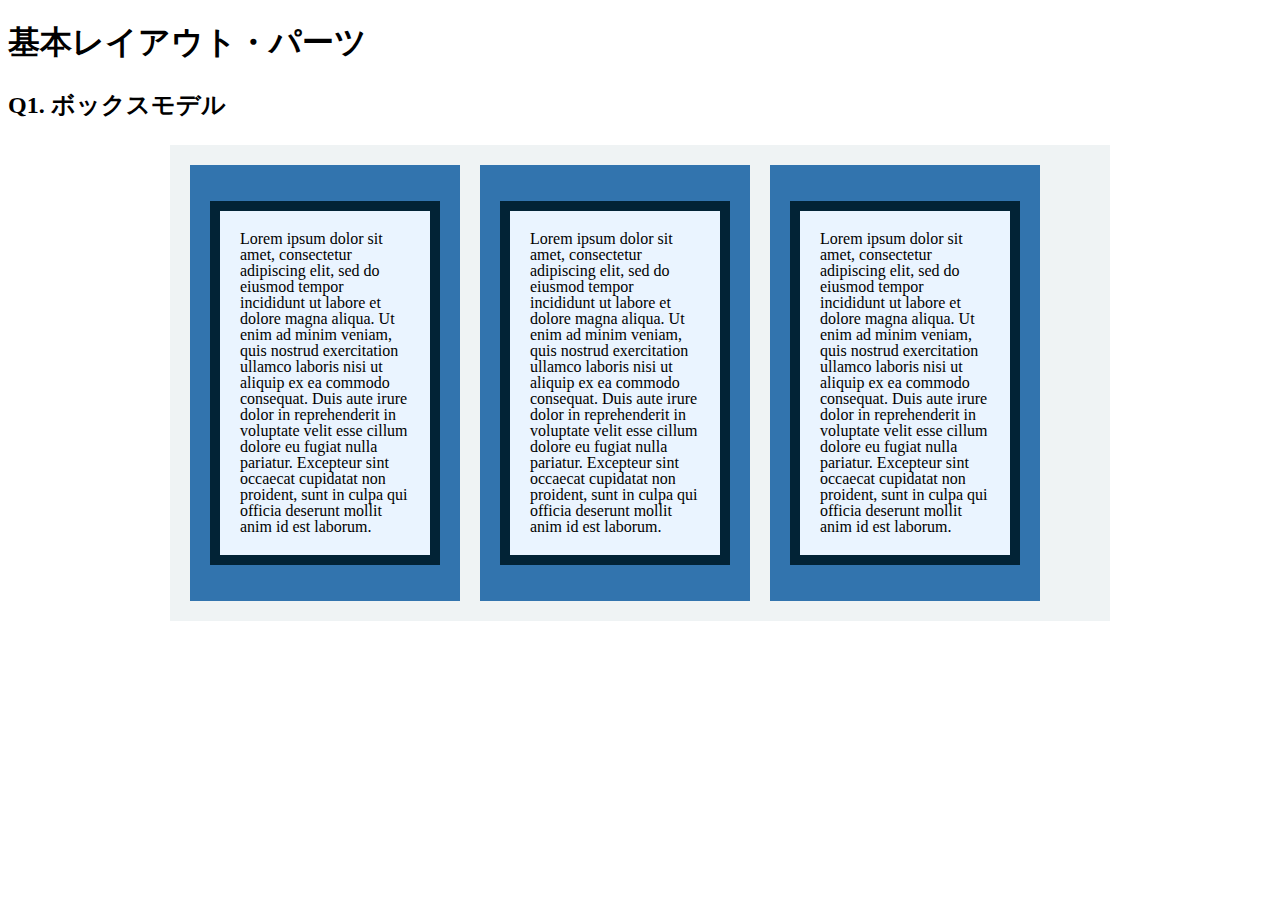
<file: layout_parts/q1/index.html>
<!DOCTYPE html>
<html>
  <head>
    <meta charset="utf-8">
    <meta http-equiv="X-UA-Compatible" content="IE=edge">
    <meta name="viewport" content="width=device-width, initial-scale=1.0, maximum-scale=1.0, user-scalable=no">
    <meta name="format-detection" content="telephone=no">
    <title>基本レイアウト・パーツ</title>
    <link rel="stylesheet" href="http://gizumo-inc.github.io/sample/front-lesson/layout_parts_new/assets/css/reset.css">
    <link rel="stylesheet" href="http://gizumo-inc.github.io/sample/front-lesson/layout_parts_new/assets/css/base.css">
    <link rel="stylesheet" href="css/style.css">
  </head>
  <body>
    <div class="wrapper">
      <h1 class="title">基本レイアウト・パーツ</h1>
      <h2 class="headline">
        <p class="headline__text">Q1. ボックスモデル</p>
      </h2>
      <div class="box">
        <!-- 回答はクラスq1の要素の中に書いてね -->
        <!-- すでについてるクラスにはstyleを指定しない。styleをつける場合は自分で新たにクラスをつけること -->
        <div class="q1 content clearfix">
          <div class="section">
            <p class="text">Lorem ipsum dolor sit amet, consectetur adipiscing elit, sed do eiusmod tempor incididunt ut labore et dolore magna aliqua. Ut enim ad minim veniam, quis nostrud exercitation ullamco laboris nisi ut aliquip ex ea commodo consequat. Duis aute irure dolor in reprehenderit in voluptate velit esse cillum dolore eu fugiat nulla pariatur. Excepteur sint occaecat cupidatat non proident, sunt in culpa qui officia deserunt mollit anim id est laborum.</p>
          </div>
          <div class="section">
            <p class="text">Lorem ipsum dolor sit amet, consectetur adipiscing elit, sed do eiusmod tempor incididunt ut labore et dolore magna aliqua. Ut enim ad minim veniam, quis nostrud exercitation ullamco laboris nisi ut aliquip ex ea commodo consequat. Duis aute irure dolor in reprehenderit in voluptate velit esse cillum dolore eu fugiat nulla pariatur. Excepteur sint occaecat cupidatat non proident, sunt in culpa qui officia deserunt mollit anim id est laborum.</p>
          </div>
          <div class="section">
            <p class="text">Lorem ipsum dolor sit amet, consectetur adipiscing elit, sed do eiusmod tempor incididunt ut labore et dolore magna aliqua. Ut enim ad minim veniam, quis nostrud exercitation ullamco laboris nisi ut aliquip ex ea commodo consequat. Duis aute irure dolor in reprehenderit in voluptate velit esse cillum dolore eu fugiat nulla pariatur. Excepteur sint occaecat cupidatat non proident, sunt in culpa qui officia deserunt mollit anim id est laborum.</p>
          </div>
        </div>
        <!-- 回答はクラスq1の要素の中に書いてね -->
      </div>
    </div>
  </body>
</html>
</file>
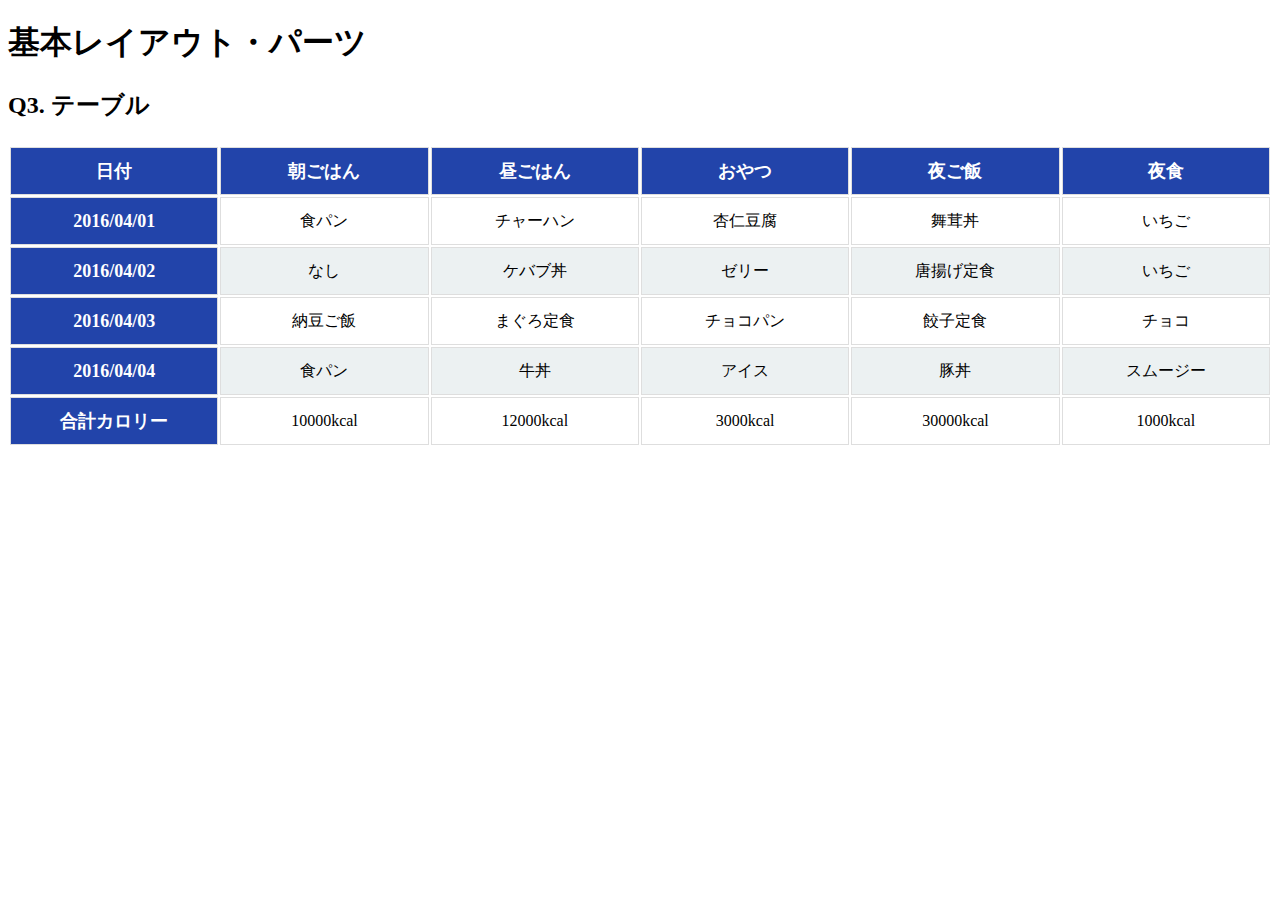
<file: layout_parts/q3/index.html>
<!DOCTYPE html>
<html>
  <head>
    <meta charset="utf-8">
    <meta http-equiv="X-UA-Compatible" content="IE=edge">
    <meta name="viewport" content="width=device-width, initial-scale=1.0, maximum-scale=1.0, user-scalable=no">
    <meta name="format-detection" content="telephone=no">
    <title>基本レイアウト・パーツ</title>
    <link rel="stylesheet" href="http://gizumo-inc.github.io/sample/front-lesson/layout_parts_new/assets/css/reset.css">
    <link rel="stylesheet" href="http://gizumo-inc.github.io/sample/front-lesson/layout_parts_new/assets/css/base.css">
    <link rel="stylesheet" href="css/style.css">
  </head>
  <body>
    <div class="wrapper">
      <h1 class="title">基本レイアウト・パーツ</h1>
      <h2 class="headline">
        <p class="headline__text">Q3. テーブル</p>
      </h2>
      <div class="box">
        <!-- 回答はクラスq3の要素の中に書いてね -->
        <!-- すでについてるクラスにはstyleを指定しない。styleをつける場合は自分で新たにクラスをつけること -->
        <div class="q3">
          <table class="table">
            <thead>
              <tr>
                <th>日付</th>
                <th>朝ごはん</th>
                <th>昼ごはん</th>
                <th>おやつ</th>
                <th>夜ご飯</th>
                <th>夜食</th>
              </tr>
            </thead>
            <tbody>
              <tr>
                <th>2016/04/01</th>
                <td>食パン</td>
                <td>チャーハン</td>
                <td>杏仁豆腐</td>
                <td>舞茸丼</td>
                <td>いちご</td>
              </tr>
              <tr>
                <th>2016/04/02</th>
                <td>なし</td>
                <td>ケバブ丼</td>
                <td>ゼリー</td>
                <td>唐揚げ定食</td>
                <td>いちご</td>
              </tr>
              <tr>
                <th>2016/04/03</th>
                <td>納豆ご飯</td>
                <td>まぐろ定食</td>
                <td>チョコパン</td>
                <td>餃子定食</td>
                <td>チョコ</td>
              </tr>
              <tr>
                <th>2016/04/04</th>
                <td>食パン</td>
                <td>牛丼</td>
                <td>アイス</td>
                <td>豚丼</td>
                <td>スムージー</td>
              </tr>
              <tr>
                <th>合計カロリー</th>
                <td>10000kcal</td>
                <td>12000kcal</td>
                <td>3000kcal</td>
                <td>30000kcal</td>
                <td>1000kcal</td>
              </tr>
            </tbody>
          </table>
        </div>
        <!-- 回答はクラスq3の要素の中に書いてね -->
      </div>
    </div>
  </body>
</html>
</file>
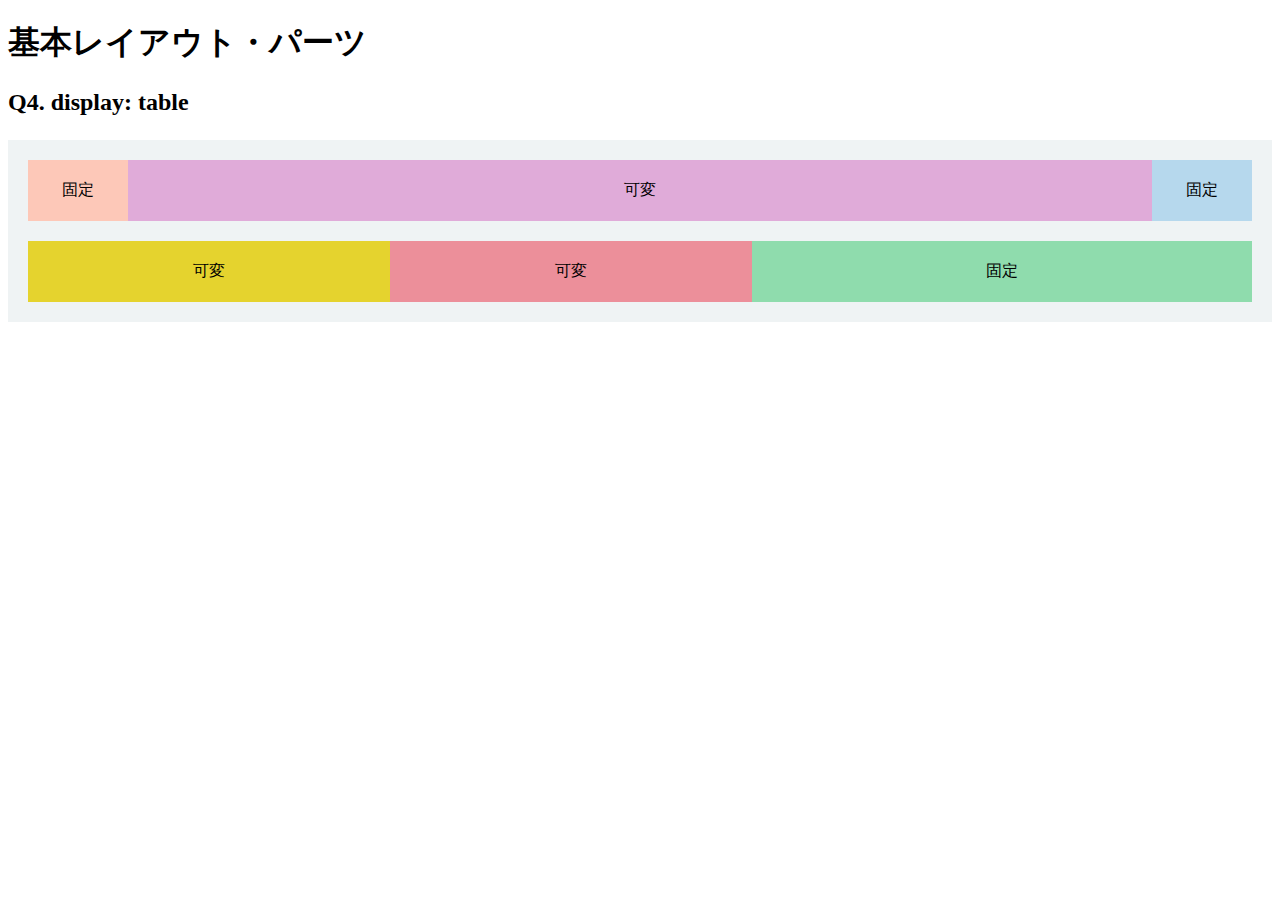
<file: layout_parts/q4/index.html>
<!DOCTYPE html>
<html>
  <head>
    <meta charset="utf-8">
    <meta http-equiv="X-UA-Compatible" content="IE=edge">
    <meta name="viewport" content="width=device-width, initial-scale=1.0, maximum-scale=1.0, user-scalable=no">
    <meta name="format-detection" content="telephone=no">
    <title>基本レイアウト・パーツ</title>
    <link rel="stylesheet" href="http://gizumo-inc.github.io/sample/front-lesson/layout_parts_new/assets/css/reset.css">
    <link rel="stylesheet" href="http://gizumo-inc.github.io/sample/front-lesson/layout_parts_new/assets/css/base.css">
    <link rel="stylesheet" href="css/style.css">
  </head>
  <body>
    <div class="wrapper">
      <h1 class="title">基本レイアウト・パーツ</h1>
      <h2 class="headline">
        <p class="headline__text">Q4. display: table</p>
      </h2>
      <div class="box">
        <!-- 回答はクラスq4の要素の中に書いてね -->
        <!-- すでについてるクラスにはstyleを指定しない。styleをつける場合は自分で新たにクラスをつけること -->
        <!-- 新たにタグは追加しなくてもできます。 -->
        <div class="q4 contents">
          <div class="content">
            <div class="content__cell is-pink">固定</div>
            <div class="content__cell is-purple">可変</div>
            <div class="content__cell is-blue">固定</div>
          </div>
          <div class="content">
            <div class="content__cell is-yellow">可変</div>
            <div class="content__cell is-red">可変</div>
            <div class="content__cell is-green">固定</div>
          </div>
        </div>
        <!-- 回答はクラスq4の要素の中に書いてね -->
      </div>
    </div>
  </body>
</html>
</file>
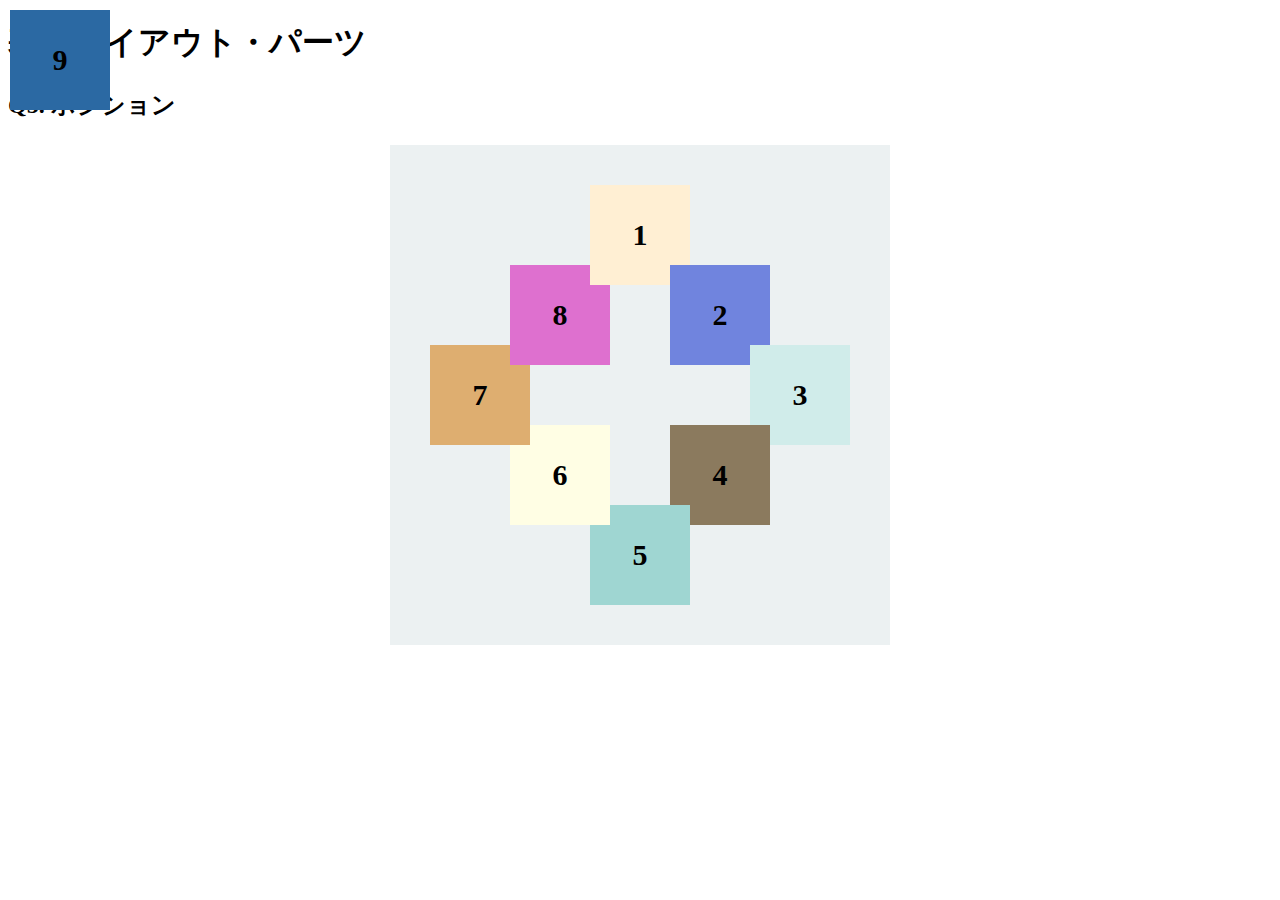
<file: layout_parts/q5/index.html>
<!DOCTYPE html>
<html>
  <head>
    <meta charset="utf-8">
    <meta http-equiv="X-UA-Compatible" content="IE=edge">
    <meta name="viewport" content="width=device-width, initial-scale=1.0, maximum-scale=1.0, user-scalable=no">
    <meta name="format-detection" content="telephone=no">
    <title>基本レイアウト・パーツ</title>
    <link rel="stylesheet" href="http://gizumo-inc.github.io/sample/front-lesson/layout_parts_new/assets/css/reset.css">
    <link rel="stylesheet" href="http://gizumo-inc.github.io/sample/front-lesson/layout_parts_new/assets/css/base.css">
    <link rel="stylesheet" href="css/style.css">
  </head>
  <body>
    <div class="wrapper">
      <h1 class="title">基本レイアウト・パーツ</h1>
      <h2 class="headline">
        <p class="headline__text">Q5. ポジション</p>
      </h2>
      <div class="box">
        <!-- 回答はクラスq5の要素の中に書いてね -->
        <!-- すでについてるクラスにはstyleを指定しない。styleをつける場合は自分で新たにクラスをつけること -->
        <!-- 新たにタグは追加しなくてもできます。 -->
        <div class="q5 container">
          <div class="item item-8">8</div>
          <div class="item item-5">5</div>
          <div class="item item-1">1</div>
          <div class="item item-7">7</div>
          <div class="item item-4">4</div>
          <div class="item item-6">6</div>
          <div class="item item-2">2</div>
          <div class="item item-3">3</div>
          <div class="item item-9">9</div>
        </div>
        <!-- 回答はクラスq5の要素の中に書いてね -->
      </div>
    </div>
  </body>
</html>
</file>
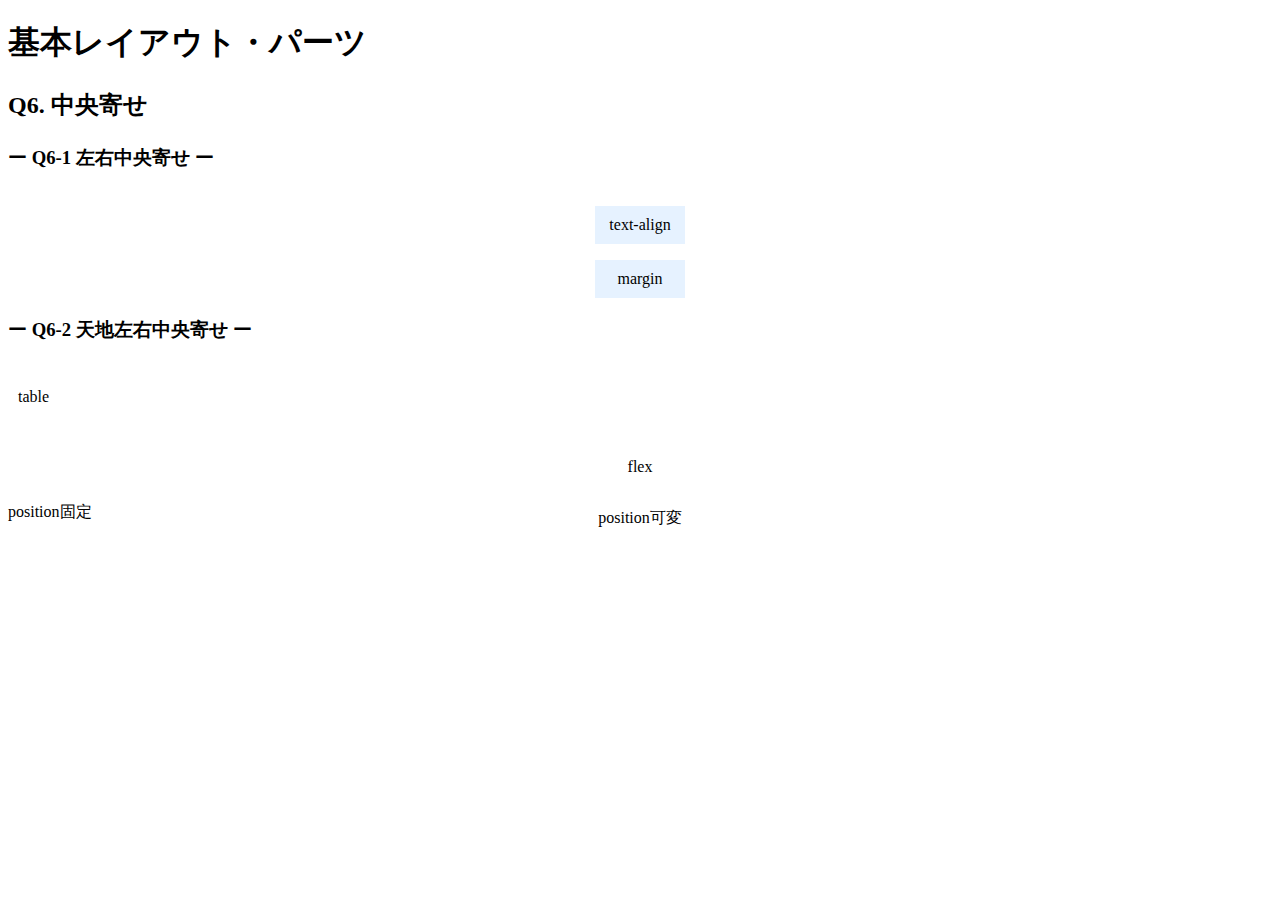
<file: layout_parts/q6/index.html>
<!DOCTYPE html>
<html>
  <head>
    <meta charset="utf-8">
    <meta http-equiv="X-UA-Compatible" content="IE=edge">
    <meta name="viewport" content="width=device-width, initial-scale=1.0, maximum-scale=1.0, user-scalable=no">
    <meta name="format-detection" content="telephone=no">
    <title>基本レイアウト・パーツ</title>
    <link rel="stylesheet" href="http://gizumo-inc.github.io/sample/front-lesson/layout_parts_new/assets/css/reset.css">
    <link rel="stylesheet" href="http://gizumo-inc.github.io/sample/front-lesson/layout_parts_new/assets/css/base.css">
    <link rel="stylesheet" href="css/style.css">
  </head>
  <body>
    <div class="wrapper">
      <h1 class="title">基本レイアウト・パーツ</h1>
      <h2 class="headline">
        <p class="headline__text">Q6. 中央寄せ</p>
      </h2>
      <div class="box">
        <div class="box__inner">
          <h3 class="box__headline">
            <p class="box__headline__text">ー Q6-1 左右中央寄せ ー</p>
          </h3>
          <div class="q6 q6--horizontal">
            <!-- Q6-1の回答はここに書いてね -->
            <!-- 新たにタグは追加しなくてもできます。 -->
            <div class="q6__box">
              <div class="box--horizonal">
                <p class="box__content--horizonal is-text-align">text-align</p>
              </div>
            </div>
            <!-- Q6-1の回答はここに書いてね -->

            <!-- Q6-1の回答はここに書いてね -->
            <!-- 新たにタグは追加しなくてもできます。 -->
            <div class="q6__box">
              <p class="box__content--horizonal is-margin">margin</p>
            </div>
            <!-- Q6-1の回答はここに書いてね -->
          </div>
        </div>

        <div class="box__inner">
          <h3 class="box__headline">
            <p class="box__headline__text">ー Q6-2 天地左右中央寄せ ー</p>
          </h3>
          <!-- Q6-2の回答はここに書いてね -->
          <!-- すでについてるクラスにはstyleを指定しない。styleをつける場合は自分で新たにクラスをつけること -->
          <!-- 新たにタグは追加しなくてもできます。 -->
          <div class="q6 q6--around is-table">
            <div class="is-table-cell">
              <p class="content">table</p>
            </div>
          </div>
          <!-- Q6-2の回答はここに書いてね -->

          <!-- Q6-2の回答はここに書いてね -->
          <!-- すでについてるクラスにはstyleを指定しない。styleをつける場合は自分で新たにクラスをつけること -->
          <!-- 新たにタグは追加しなくてもできます。 -->
          <div class="q6 q6--around is-flex">
            <p class="content">flex</p>
          </div>
          <!-- Q6-2の回答はここに書いてね -->

          <div class="q6 q6--position">
            <!-- Q6-2の回答はここに書いてね -->
            <!-- すでについてるクラスにはstyleを指定しない。styleをつける場合は自分で新たにクラスをつけること -->
            <!-- 新たにタグは追加しなくてもできます。 -->
            <div class="q6__box is-stable">
              <p class="q6__box__inner content--is-stable">position固定</p>
            </div>
            <!-- Q6-2の回答はここに書いてね -->

            <!-- Q6-2の回答はここに書いてね -->
            <!-- すでについてるクラスにはstyleを指定しない。styleをつける場合は自分で新たにクラスをつけること -->
            <!-- 新たにタグは追加しなくてもできます。 -->
            <div class="q6__box is-flexible">
              <p class="q6__box__inner content--is-flexible">position可変</p>
            </div>
            <!-- Q6-2の回答はここに書いてね -->
          </div>
        </div>
      </div>
    </div>
  </body>
</html>
</file>
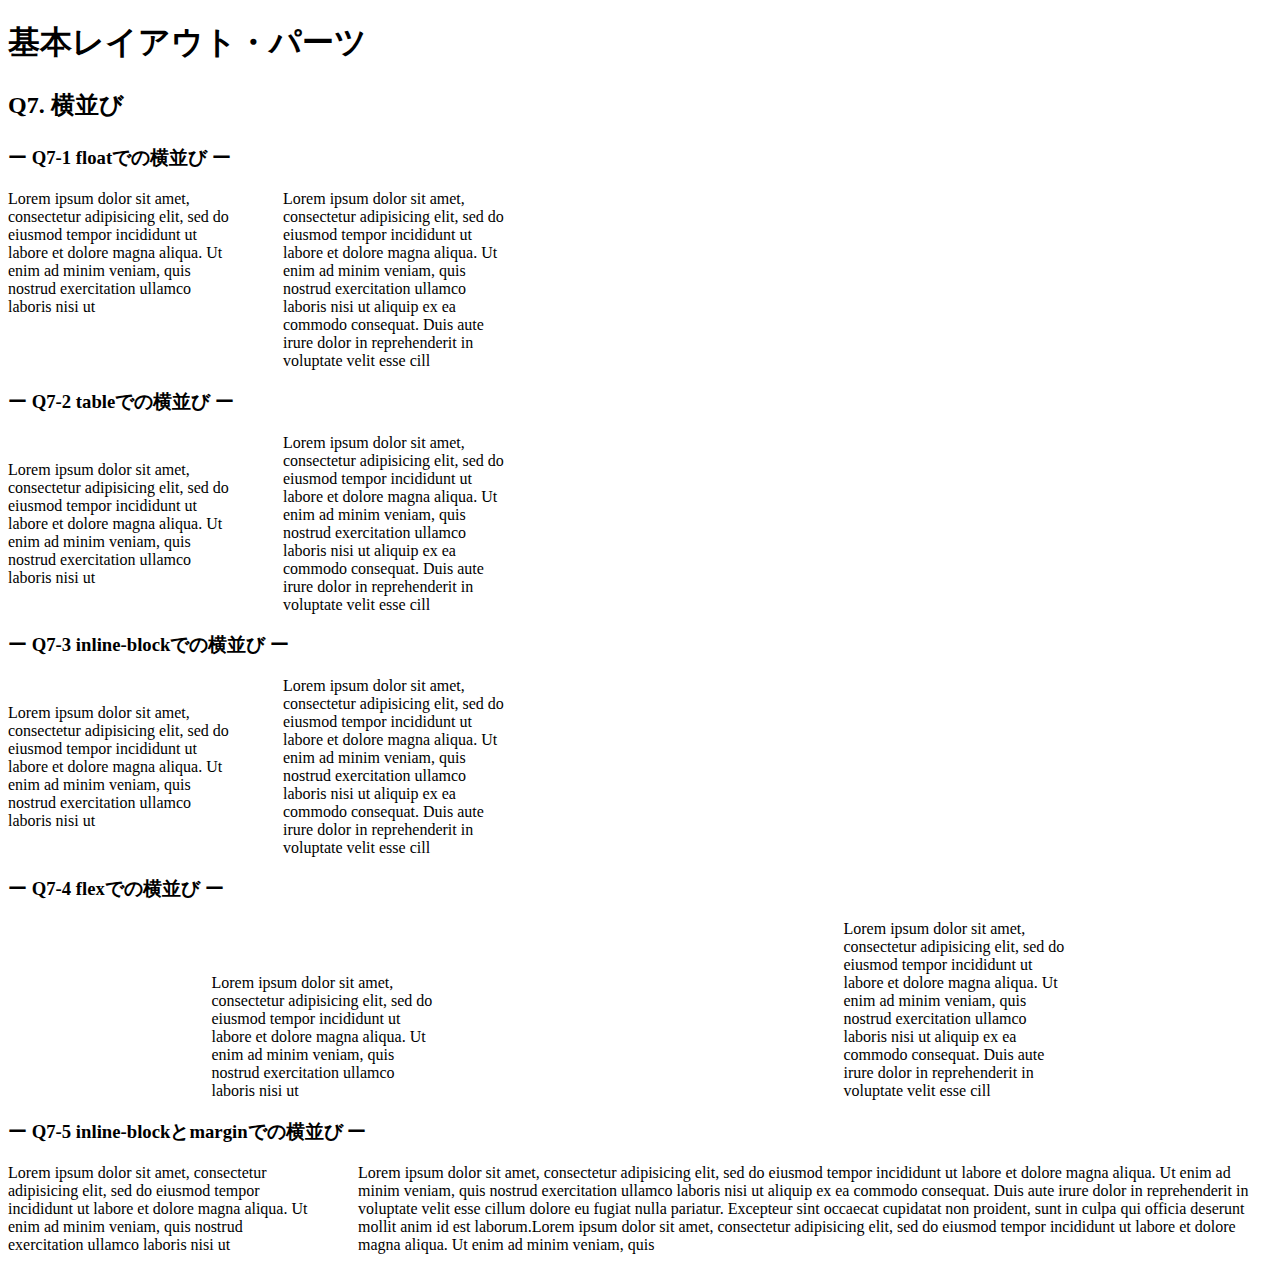
<file: layout_parts/q7/index.html>
<!DOCTYPE html>
<html>
  <head>
    <meta charset="utf-8">
    <meta http-equiv="X-UA-Compatible" content="IE=edge">
    <meta name="viewport" content="width=device-width, initial-scale=1.0, maximum-scale=1.0, user-scalable=no">
    <meta name="format-detection" content="telephone=no">
    <title>基本レイアウト・パーツ</title>
    <link rel="stylesheet" href="http://gizumo-inc.github.io/sample/front-lesson/layout_parts_new/assets/css/reset.css">
    <link rel="stylesheet" href="http://gizumo-inc.github.io/sample/front-lesson/layout_parts_new/assets/css/base.css">
    <link rel="stylesheet" href="css/style.css">
  </head>
  <body>
    <div class="wrapper">
      <h1 class="title">基本レイアウト・パーツ</h1>
      <h2 class="headline">
        <p class="headline__text">Q7. 横並び</p>
      </h2>
      <div class="box">
        <div class="box__inner">
          <h3 class="box__headline">
            <p class="box__headline__text">ー Q7-1 floatでの横並び ー</p>
          </h3>
          <!-- Q7の回答はここに書いてね -->
          <!-- すでについてるクラスにはstyleを指定しない。styleをつける場合は自分で新たにクラスをつけること -->
          <!-- 新たにタグは追加しなくてもできます。 -->
          <div class="q7 q7--float">
            <div class="q7__inner clearfix">
              <div class="q7__box box--is-float">
                Lorem ipsum dolor sit amet, consectetur adipisicing elit, sed do eiusmod tempor incididunt ut labore et dolore magna aliqua. Ut enim ad minim veniam, quis nostrud exercitation ullamco laboris nisi ut
              </div>
              <div class="q7__box box--is-float">
                Lorem ipsum dolor sit amet, consectetur adipisicing elit, sed do eiusmod tempor incididunt ut labore et dolore magna aliqua. Ut enim ad minim veniam, quis nostrud exercitation ullamco laboris nisi ut aliquip ex ea commodo consequat. Duis aute irure dolor in reprehenderit in voluptate velit esse cill
              </div>
            </div>
          </div>
          <!-- Q7の回答はここに書いてね -->
        </div>

        <div class="box__inner">
          <h3 class="box__headline">
            <p class="box__headline__text">ー Q7-2 tableでの横並び ー</p>
          </h3>
          <!-- Q7の回答はここに書いてね -->
          <!-- すでについてるクラスにはstyleを指定しない。styleをつける場合は自分で新たにクラスをつけること -->
          <!-- 新たにタグは追加しなくてもできます。 -->
          <div class="q7 q7--table">
            <div class="q7__inner box--is-table">
              <div class="q7__box box--is-table-cell">
                <div class="q7__box__text text--is-table">
                  Lorem ipsum dolor sit amet, consectetur adipisicing elit, sed do eiusmod tempor incididunt ut labore et dolore magna aliqua. Ut enim ad minim veniam, quis nostrud exercitation ullamco laboris nisi ut
                </div>
              </div>
              <div class="q7__box box--is-table-cell">
                <div class="q7__box__text text--is-table">
                  Lorem ipsum dolor sit amet, consectetur adipisicing elit, sed do eiusmod tempor incididunt ut labore et dolore magna aliqua. Ut enim ad minim veniam, quis nostrud exercitation ullamco laboris nisi ut aliquip ex ea commodo consequat. Duis aute irure dolor in reprehenderit in voluptate velit esse cill
                </div>
              </div>
            </div>
          </div>
          <!-- Q7の回答はここに書いてね -->
        </div>

        <div class="box__inner">
          <h3 class="box__headline">
            <p class="box__headline__text">ー Q7-3 inline-blockでの横並び ー</p>
          </h3>
          <!-- Q7の回答はここに書いてね -->
          <!-- すでについてるクラスにはstyleを指定しない。styleをつける場合は自分で新たにクラスをつけること -->
          <!-- 新たにタグは追加しなくてもできます。 -->
          <div class="q7 q7--inlineblock">
            <div class="q7__inner inner--is-inlineblock">
              <div class="q7__box box--is-inlineblock">
                Lorem ipsum dolor sit amet, consectetur adipisicing elit, sed do eiusmod tempor incididunt ut labore et dolore magna aliqua. Ut enim ad minim veniam, quis nostrud exercitation ullamco laboris nisi ut
              </div>
              <div class="q7__box box--is-inlineblock">
                Lorem ipsum dolor sit amet, consectetur adipisicing elit, sed do eiusmod tempor incididunt ut labore et dolore magna aliqua. Ut enim ad minim veniam, quis nostrud exercitation ullamco laboris nisi ut aliquip ex ea commodo consequat. Duis aute irure dolor in reprehenderit in voluptate velit esse cill
              </div>
            </div>
          </div>
          <!-- Q7の回答はここに書いてね -->
        </div>

        <div class="box__inner">
          <h3 class="box__headline">
            <p class="box__headline__text">ー Q7-4 flexでの横並び ー</p>
          </h3>
          <!-- Q7の回答はここに書いてね -->
          <!-- すでについてるクラスにはstyleを指定しない。styleをつける場合は自分で新たにクラスをつけること -->
          <!-- 新たにタグは追加しなくてもできます。 -->
          <div class="q7 q7--flex">
            <div class="q7__inner inner--is-flex">
              <div class="q7__box box--is-flex">
                Lorem ipsum dolor sit amet, consectetur adipisicing elit, sed do eiusmod tempor incididunt ut labore et dolore magna aliqua. Ut enim ad minim veniam, quis nostrud exercitation ullamco laboris nisi ut
              </div>
              <div class="q7__box box--is-flex">
                Lorem ipsum dolor sit amet, consectetur adipisicing elit, sed do eiusmod tempor incididunt ut labore et dolore magna aliqua. Ut enim ad minim veniam, quis nostrud exercitation ullamco laboris nisi ut aliquip ex ea commodo consequat. Duis aute irure dolor in reprehenderit in voluptate velit esse cill
              </div>
            </div>
          </div>
          <!-- Q7の回答はここに書いてね -->
        </div>

        <div class="box__inner">
          <h3 class="box__headline">
            <p class="box__headline__text">ー Q7-5 inline-blockとmarginでの横並び ー</p>
          </h3>
          <!-- Q7の回答はここに書いてね -->
          <!-- すでについてるクラスにはstyleを指定しない。styleをつける場合は自分で新たにクラスをつけること -->
          <!-- 新たにタグは追加しなくてもできます。 -->
          <div class="q7 q7--margin">
            <div class="q7__inner is-full">
              <div class="q7__box box--is-stable">
                <div class="q7__box__text text--is-stable">
                  Lorem ipsum dolor sit amet, consectetur adipisicing elit, sed do eiusmod tempor incididunt ut labore et dolore magna aliqua. Ut enim ad minim veniam, quis nostrud exercitation ullamco laboris nisi ut
                </div>
              </div>
              <div class="q7__box box--is-flexible">
                <div class="q7__box__text text--is-flexible">
                  Lorem ipsum dolor sit amet, consectetur adipisicing elit, sed do eiusmod tempor incididunt ut labore et dolore magna aliqua. Ut enim ad minim veniam, quis nostrud exercitation ullamco laboris nisi ut aliquip ex ea commodo consequat. Duis aute irure dolor in reprehenderit in voluptate velit esse cillum dolore eu fugiat nulla pariatur. Excepteur sint occaecat cupidatat non proident, sunt in culpa qui officia deserunt mollit anim id est laborum.Lorem ipsum dolor sit amet, consectetur adipisicing elit, sed do eiusmod tempor incididunt ut labore et dolore magna aliqua. Ut enim ad minim veniam, quis
                </div>
              </div>
            </div>
          </div>
          <!-- Q7の回答はここに書いてね -->
        </div>
      </div>
    </div>
  </body>
</html>
</file>
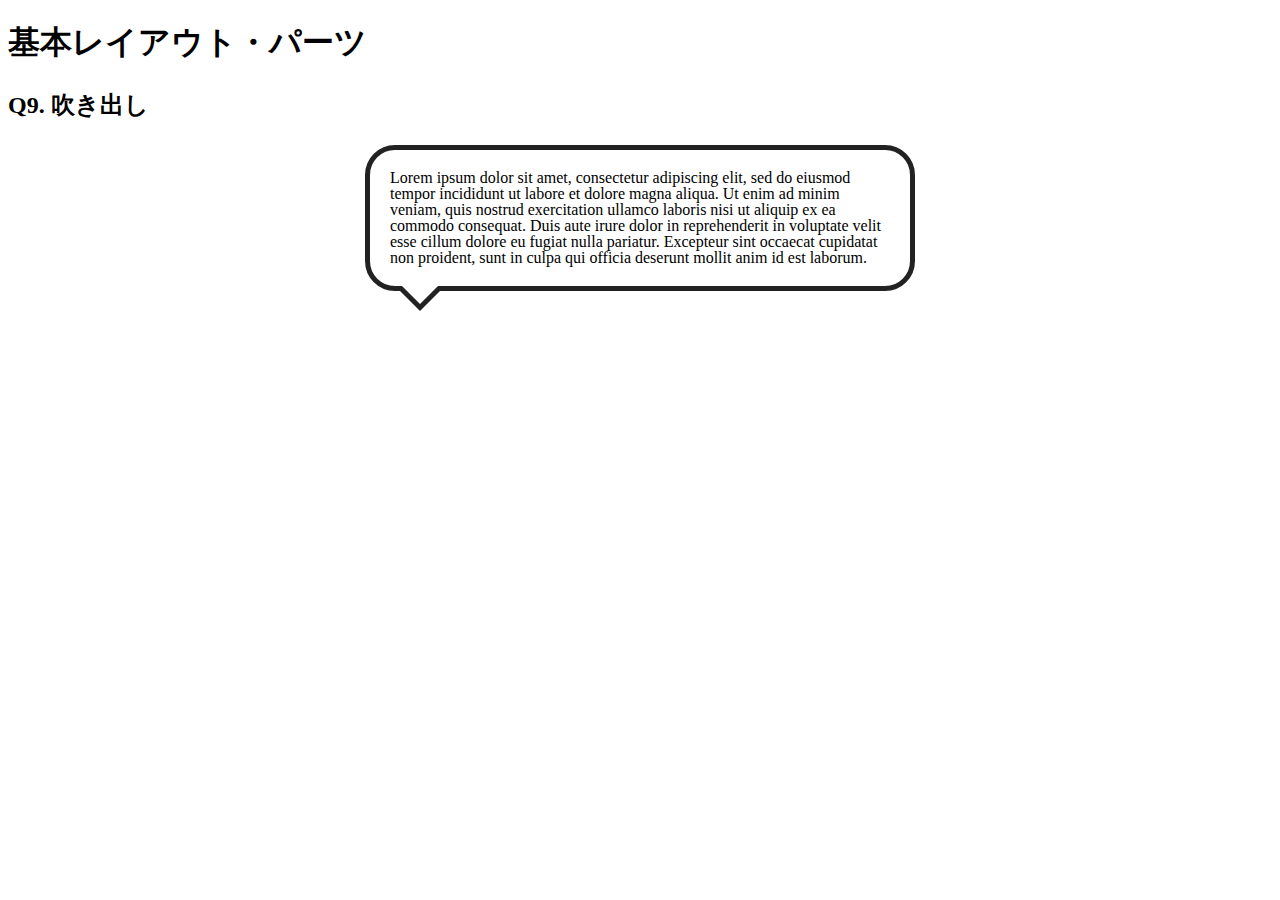
<file: layout_parts/q9/index.html>
<!DOCTYPE html>
<html>
  <head>
    <meta charset="utf-8">
    <meta http-equiv="X-UA-Compatible" content="IE=edge">
    <meta name="viewport" content="width=device-width, initial-scale=1.0, maximum-scale=1.0, user-scalable=no">
    <meta name="format-detection" content="telephone=no">
    <title>基本レイアウト・パーツ</title>
    <link rel="stylesheet" href="http://gizumo-inc.github.io/sample/front-lesson/layout_parts_new/assets/css/reset.css">
    <link rel="stylesheet" href="http://gizumo-inc.github.io/sample/front-lesson/layout_parts_new/assets/css/base.css">
    <link rel="stylesheet" href="css/style.css">
  </head>
  <body>
    <div class="wrapper">
      <h1 class="title">基本レイアウト・パーツ</h1>
      <h2 class="headline">
        <p class="headline__text">Q9. 吹き出し</p>
      </h2>
      <div class="box">
        <!-- 回答はクラスq9の要素の中に書いてね -->
        <!-- すでについてるクラスにはstyleを指定しない。styleをつける場合は自分で新たにクラスをつけること -->
        <div class="q9">
          <p class="bubble__text">Lorem ipsum dolor sit amet, consectetur adipiscing elit, sed do eiusmod tempor incididunt ut labore et dolore magna aliqua. Ut enim ad minim veniam, quis nostrud exercitation ullamco laboris nisi ut aliquip ex ea commodo consequat. Duis aute irure dolor in reprehenderit in voluptate velit esse cillum dolore eu fugiat nulla pariatur. Excepteur sint occaecat cupidatat non proident, sunt in culpa qui officia deserunt mollit anim id est laborum.</p>
        </div>
        <!-- 回答はクラスq9の要素の中に書いてね -->
      </div>
    </div>
  </body>
</html>
</file>
<file: layout_parts/q1/css/style.css>
@charset "UTF-8";

/* 回答はここに書いてね */

.clearfix:after {
  display: block;
  content: "";
  clear: both;
}

.content {
  background-color: #eff3f4;
  width: 900px;
  padding: 20px;
  margin: 0 auto;
}

.section {
  background-color: #3274ae;
  width: 230px;
  padding: 20px;
  margin-left: 20px;
  float: left;
}

.section:first-child {
  margin-left: 0px;  
}

.text {
  font-size: 16px;
  line-height: 16px;
  padding: 20px;
  background-color: #eaf4ff;
  border: solid 10px #022336;
}

/* 回答はここに書いてね */
</file>
<file: layout_parts/q3/css/style.css>
@charset "UTF-8";

/* 回答はここに書いてね */

.table {
  width: 100%;
  table-layout: fixed;
}

.table th {
  background-color: #2244aa;
  color: #fff;
  font-size: 18px;
  line-height: 26px;
  border: solid #dedede 1px;
  padding: 10px 0;
}

.table tbody td {
  text-align: center;
  font-size: 16px;
  line-height: 22px;
  border: solid #dedede 1px;
  padding: 10px 0;
}

.table tbody tr:last-child {
  border-top: dashed #000 2px;
}

.table tbody tr:nth-child(even) {
  background-color: #ecf1f2;
}
/* 回答はここに書いてね */
</file>
<file: layout_parts/q4/css/style.css>
@charset "UTF-8";

/* 回答はここに書いてね */
.contents {
  background-color: #eff3f4;
  padding: 20px;
}

.content {
  width: 100%;
  display: table;
  text-align: center;
  box-sizing: border-box;
  margin-top: 20px;
}

.content:first-child {
  margin-top: 0px;
}

.content__cell {
  display: table-cell;
  padding: 20px 0;
}

.is-pink {
  background-color: #fdc8b8;
  width: 100px;
}

.is-purple {
  background-color: #e0abd9;
}

.is-blue {
  background-color: #b6d8ed;
  width: 100px;
}

.is-yellow {
  background-color: #e5d32e;
}

.is-red {
  background-color: #ec8f9a;
}

.is-green {
  background-color: #8fdcad;
  width: 500px;
}
/* 回答はここに書いてね */
</file>
<file: layout_parts/q5/css/style.css>
@charset "UTF-8";

/* 回答はここに書いてね */

.container {
  background-color: #ecf1f2;
  height: 500px;
  width: 500px;
  margin: auto;
  position: relative;
}

.item {
  height: 100px;
  width: 100px;
  /*display: flex;
  justify-content: center; 数字の中央寄せ修正
  align-items: center; 数字の中央寄せ修正*/
  text-align: center; /*数字の中央寄せ追加*/
  line-height: 100px; /*数字の中央寄せ追加*/
  font-size: 30px;
  font-weight: bold;
  position: absolute;
}

.item-1 {
  background-color: #ffefd3;
  top: 40px;
  left: 200px;
  z-index: 1;
}

.item-2 {
  background-color: #7084de;
  top: 120px;
  left: 280px;
  z-index: 2;
}

.item-3 {
  background-color: #d0ecea;
  top: 200px;
  left: 360px;
  z-index: 3;
}

.item-4 {
  background-color: #8b7a5e;
  top: 280px;
  left: 280px;
  z-index: 4;
}

.item-5 {
  background-color: #9fd6d2;
  top: 360px;
  left: 200px;
  z-index: 5;
}

.item-6 {
  background-color: #fffee4;
  top: 280px;
  left: 120px;
  z-index: 6;
}

.item-7 {
  background-color: #deae70;
  top: 200px;
  left: 40px;
  z-index: 7;
}

.item-8 {
  background-color: #de70cf;
  top: 120px;
  left: 120px;
  z-index: 8;
}

.item-8:after {
  content: "";
  background-color: #ffefd3;
  height: 20px;
  width: 20px;
  position: absolute;
  top: 0px;
  left: 80px;
}

.item-9 {
  background-color: #2b69a3;
  position: fixed;
  top: 10px;
  left: 10px;
}
/* 回答はここに書いてね */
</file>
<file: layout_parts/q6/css/style.css>
@charset "UTF-8";

/* 回答はここに書いてね */

.box--horizonal {
  text-align: center;
}

.box__content--horizonal {
  background-color: #e6f2ff;
  width: 90px;
  padding: 10px 0;
  text-align: center;
}

.is-text-align {
  display: inline-block;
}

.is-margin {
  margin: 0 auto;
}

.is-table {
  display: table;
}

.is-table-cell {
  display: table-cell;
  vertical-align: middle;
  text-align: center;
}

.content {
  background-color: #fff;
  padding: 10px;
  display: inline-block;
}

.is-flex {
  display: flex;
  justify-content: center;
  align-items: center;
}

.is-stable {
  position: relative;
}

.content--is-stable {
  position: absolute;
  top: 0;
  right: 0;
  bottom: 0;
  left: 0;
  margin: auto;
}

.is-flexible {
  position: relative;
}

.content--is-flexible {
  position: absolute;
  left: 50%;
  top:  50%;
  transform: translate(-50%, -50%);
}
/* 回答はここに書いてね */
</file>
<file: layout_parts/q7/css/style.css>
@charset "UTF-8";

/* 回答はここに書いてね */

.clearfix:after {
  content: "";
  display: block;
  clear: both;
}

.box--is-float {
  width: 225px;
  float: left;
  box-sizing: border-box;
  margin-left: 50px;
}

.box--is-float:first-child {
  margin-left: 0px;
}

.box--is-table {
  display: table;
}

.box--is-table-cell {
  display: table-cell;
  vertical-align: middle;
  padding-left: 50px;
}

.box--is-table-cell:first-child {
  padding-left: 0px;
}

.text--is-table {
  width: 225px;
  box-sizing: border-box;
}

.inner--is-inlineblock {
  font-size: 0px;
}

.box--is-inlineblock {
  width: 225px;
  box-sizing: border-box;
  font-size: 16px;
  display: inline-block;
  vertical-align: middle;
  margin-left: 50px;
}

.box--is-inlineblock:first-child {
  margin-left: 0px;
}

.inner--is-flex {
  display: flex;
  justify-content: space-around;

}

.box--is-flex {
  width: 225px;
  box-sizing: border-box;
  align-self: flex-end;
}

.is-full {
  font-size: 0px;
}

.box--is-stable {
  display: inline-block;
  vertical-align: top;
}

.text--is-stable {
  box-sizing: border-box;
  width: 300px;
  font-size: 16px;
}

.box--is-flexible {
  display: inline-block;
  width: 100%;
  margin-left: -300px;
}

.text--is-flexible {
  display: inline-block;
  font-size: 16px;
  margin-left: 350px;
}
/* 回答はここに書いてね */
</file>
<file: layout_parts/q9/css/style.css>
@charset "UTF-8";

/* 回答はここに書いてね */
.bubble__text {
  width: 500px;
  border: solid 5px #222;
  padding: 20px;
  border-radius: 30px;
  margin: 0 auto;
  font-size: 16px;
  line-height: 16px;
  position: relative;
}

.bubble__text:before, .bubble__text:after {
  position: absolute;/*position, contentをまとめる*/
  content: "";
  border: solid 20px transparent;
}

.bubble__text:before {
  /*content: "";
  position: absolute;*/
  left: 30px;
  bottom: -45px;
  border-top: solid 20px #222; 
  /*z-index: 1;*/
}

.bubble__text:after {
  /*content: "";
  position: absolute;*/
  left: 30px;
  bottom: -38px;
  border-top: solid 20px #fff;
  /*z-index: 2;*/
}


/* 回答はここに書いてね */
</file>
